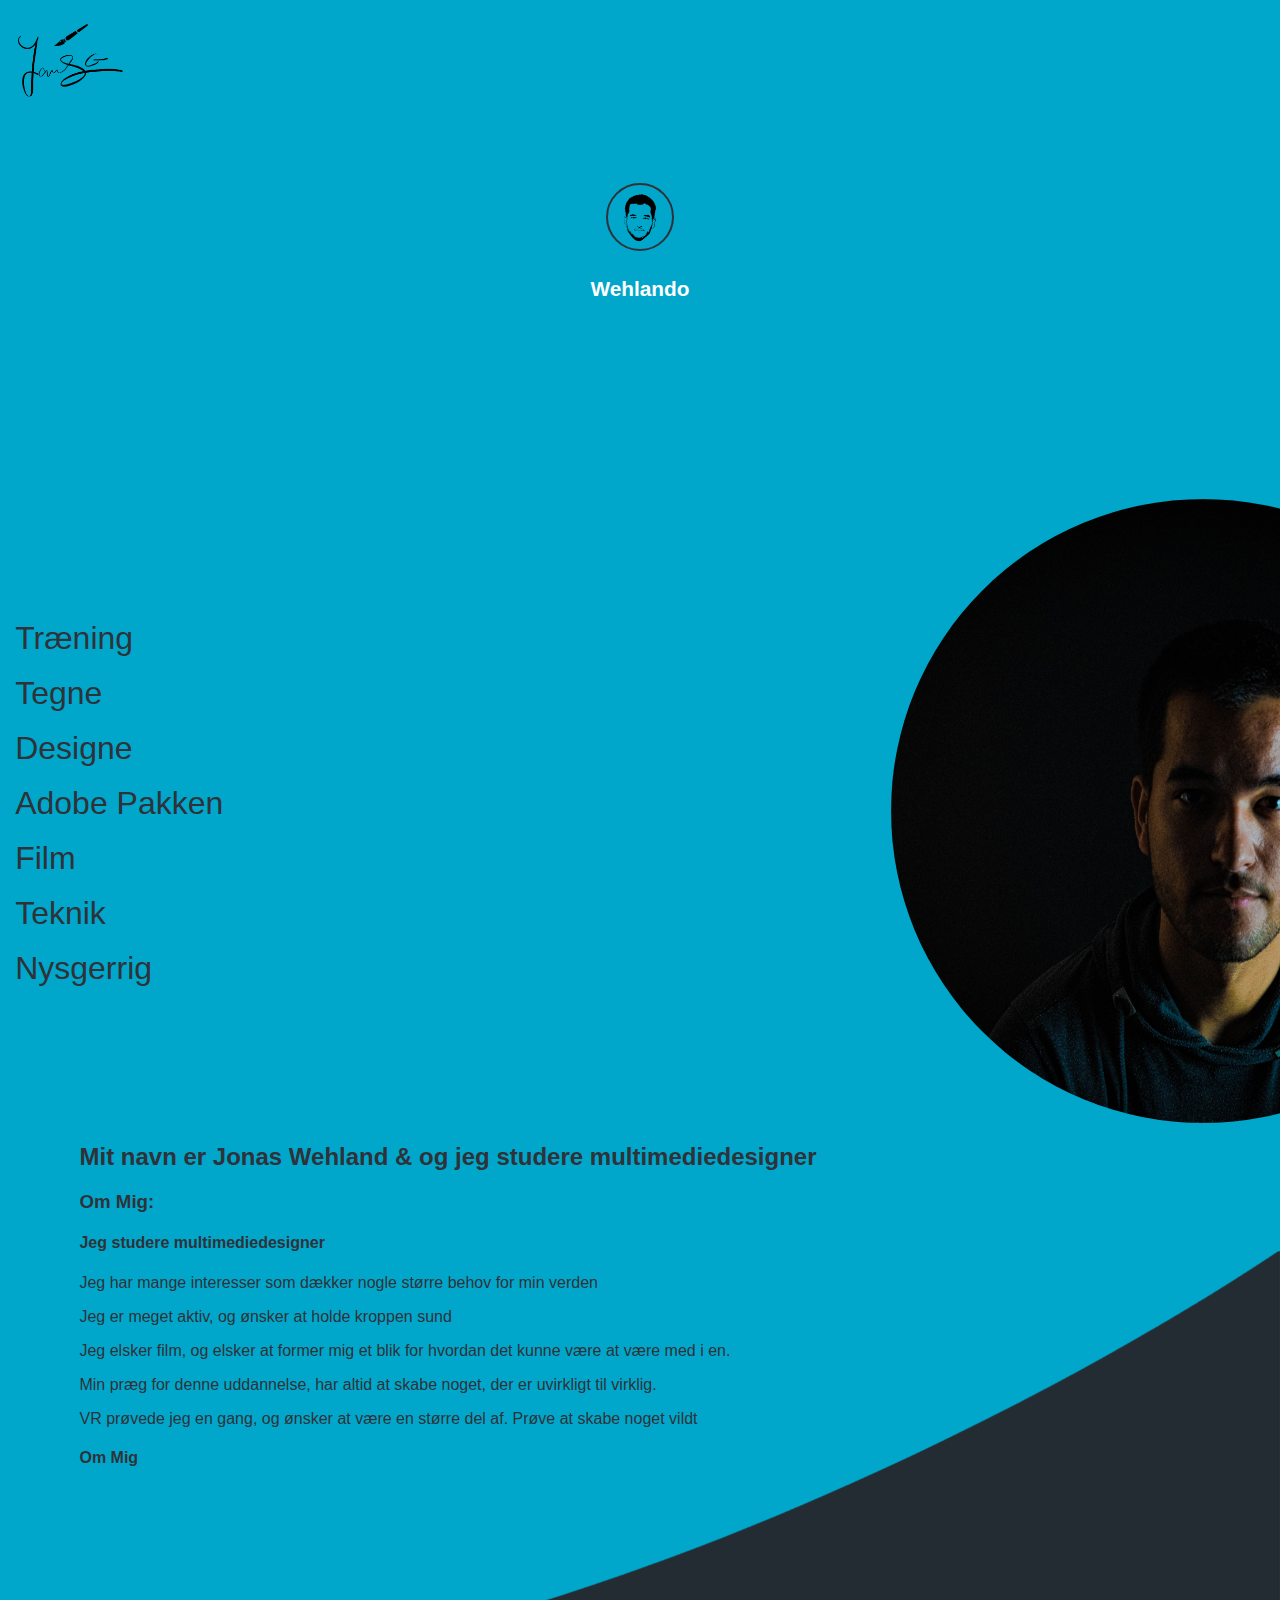
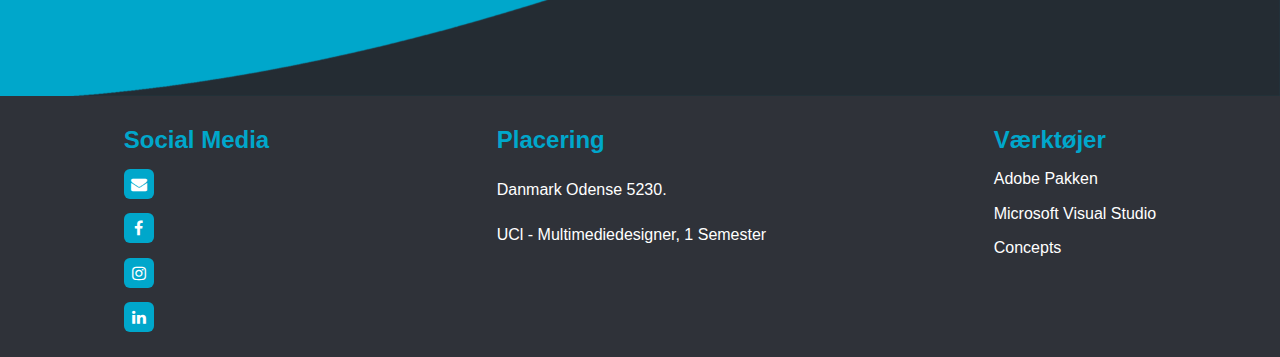
<file: aboutme.html>
<!DOCTYPE html>

<html lang="en">
    
<head>
    <link rel="stylesheet" href="style.css">
    <link rel="stylesheet" href="https://cdnjs.cloudflare.com/ajax/libs/font-awesome/4.7.0/css/font-awesome.min.css">
    <meta charset="UTF-8">
    <link rel="shortcut icon" type="image/jpg" href="lillelogo.png"/>
    <meta http-equiv="X-UA-Compatible" content="IE=edge">
    <meta name="viewport" content="width=¨device-width, initial-scale=1.0">
    <title>Wehlando</title>

</head>

<body> 

    <header class="header">

        

        <a href="index.html" alt="link">
            
            <img class="logo" src="pics/logo.png" alt="logo">
        
        </a>
           
       
        <a href="aboutme.html">
            
            
            <img class="smallani" src="figures/face.png" alt="Nogo">
        
        </a>
        
        <h1 class="wehlando"> Wehlando</h1> 
       
    
     

    </header>
     


    <main class="main">
        <div class="jonas">

            <img class="aboutme" src="pics/jonasw.png" alt="Virker ikke">
            <ul class="aboutmetext">
                <li class="intrest">Træning</li>
                <br>
                <li class="intrest">Tegne</li>
                <br>
                <li class="intrest">Designe</li>
                <br>
                <li class="intrest"> Adobe Pakken</li>
                <br>
                <li class="intrest">Film</li>
                <br>
                <li class="intrest">Teknik</li>
                <br>
                <li class="intrest">Nysgerrig</li>
            </ul>
        </div>
        
        <div class="me1">
    
            <h2>Mit navn er Jonas Wehland & og jeg studere multimediedesigner</h2>
            <h3>Om Mig:</h4>
            <h4>Jeg studere multimediedesigner</h4>
            <p>Jeg har mange interesser som dækker nogle større behov for min verden</p>
            <p>Jeg er meget aktiv, og ønsker at holde kroppen sund</p>
            <p>Jeg elsker film, og elsker at former mig et blik for hvordan det kunne være at være med i en.</p>
            <p>Min præg for denne uddannelse, har altid at skabe noget, der er uvirkligt til virklig.</p>
            <p>VR prøvede jeg en gang, og ønsker at være en større del af. Prøve at skabe noget vildt</p>
            <h4>Om Mig</h4>
        </div>
            </div>
                    
      
        <img class="figure3" src="figures/figure3.png" alt="figur">
        
     
    </main>
    
    
    
              
    

    

         
            
            
        <div class="footer-container">
            <div class="footer">
                <div class="footer-heading footer2">
                    <h2>Social Media</h2>
                    
                    <a href="mailto:Wehland97@hotmail.com"><i class="fa fa-envelope"></i></a>
                    <a href="https://www.facebook.com/jonas.wehland"><i class="fa fa-facebook"></i></a>
                    <a href="https://www.instagram.com/wehlando/"><i class="fa fa-instagram"></i></a>
                    <a href="https://www.linkedin.com/in/jonas-wehland-b73b04154/"><i class="fa fa-linkedin"> </i></a>
                  
                </div>
                <div class="footer-heading footer1">
                    <h2> Placering</h2>
                    <a href="https://www.google.dk/maps/place/5230+Odense+M/@55.3791139,10.3978676,14.25z/data=!4m5!3m4!1s0x464d200d1c7fa4bd:0x59bf4cacdaa1f87c!8m2!3d55.3790617!4d10.4033399">Danmark Odense 5230.</a>
                    <a href="https://www.ucl.dk/kontakt/odense#UCLSeebladsgade">UCl - Multimediedesigner, 1 Semester</a>
                  
                </div> 
                <!--Class phone, link det til "om mig"-->
                <div class="footer-heading footer3">
                    <h2>Værktøjer</h2>
                    <a>Adobe Pakken</a>
                    <a>Microsoft Visual Studio</a>
                    <a>Concepts</a>
    
                </div>
                
                
            </div>
    
        </div>
            


</body>
        
</html>
</file>
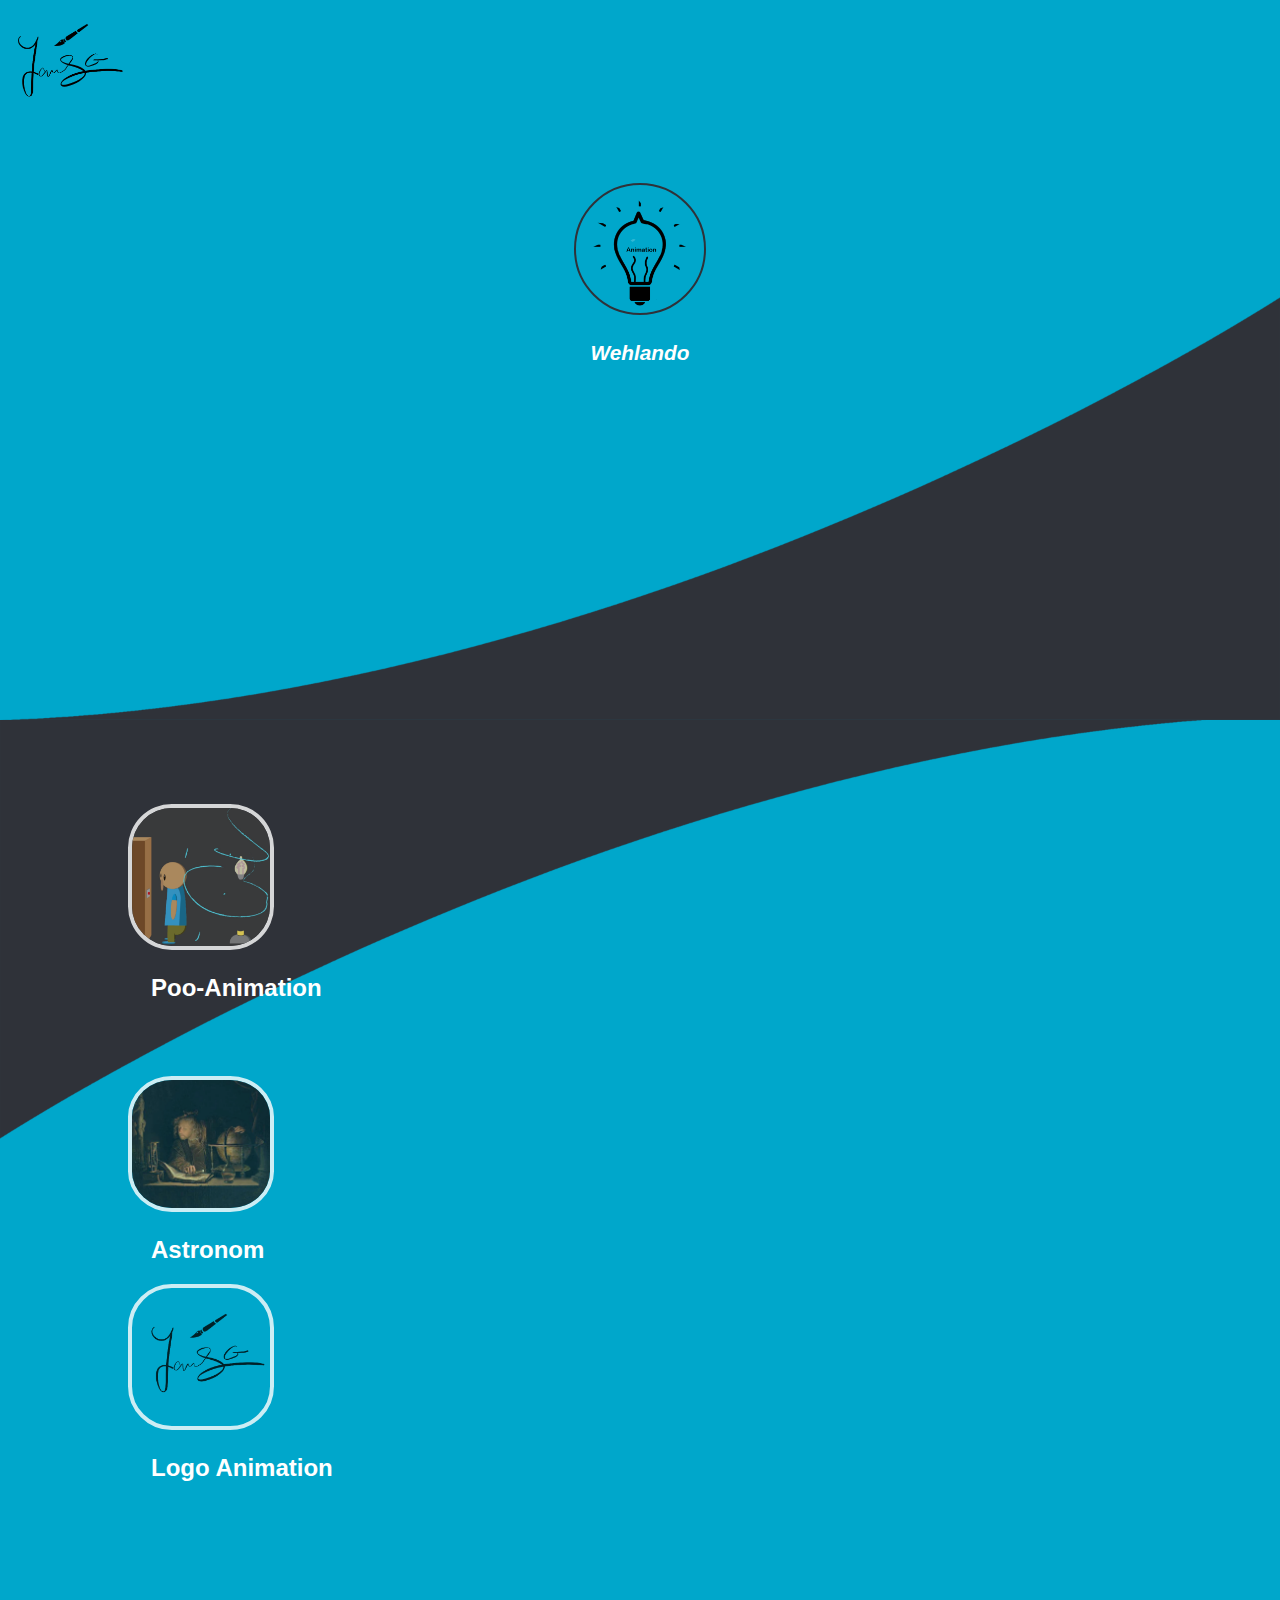
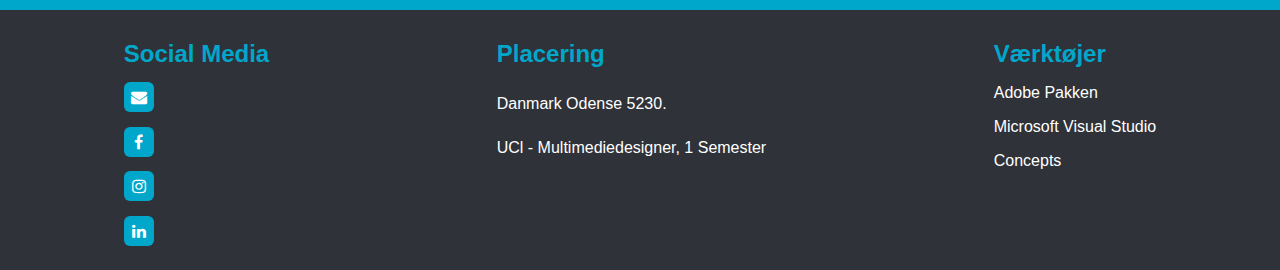
<file: animation.html>
<!DOCTYPE html>

<html lang="en">
    
<head>
    <link rel="stylesheet" href="style.css">
    <link rel="stylesheet" href="https://cdnjs.cloudflare.com/ajax/libs/font-awesome/4.7.0/css/font-awesome.min.css">
    <meta charset="UTF-8">
    <link rel="shortcut icon" type="image/jpg" href="lillelogo.png"/>
    <meta http-equiv="X-UA-Compatible" content="IE=edge">
    <meta name="viewport" content="width=¨device-width, initial-scale=1.0">
    <title>Wehlando</title>

</head>

<body> 
                                <!--Logo, og Video-->
<!--Nice, semantisk--> 
    <header class="header">

        

        <a href="index.html" alt="link">
            
            <img class="logo" src="pics/logo.png" alt="logo">
        
        </a>
           
        <a href="animation.html">
            
            <img class="small" src="figures/bulb.png" alt="Nogo">
        
        </a>
        

        <h1 class="wehlando"><i>Wehlando</i></h1>
    
     

    </header>
     


    <main class="main">

            
            <img class="figure1" src="figures/figure5.png" alt="figur">
       

            <img class="figure2" src="figures/figure6.png" alt="figur">
 
    </main>
    
        
    
    <div class="projects">
      
        <a href="pooanimation.html"><img src="pics/panimatiion.JPG" alt="" class="image" ></a> 
        <div class="text"><h2>Poo-Animation</h2></div>
        <br>
        <br>
        <br>
        <a href="painting.html"><img src="pics/maleri.JPG" alt="" class="image"></a> 
        <div class="text"><h2>Astronom</h2></div>
       
        <a href="logoani.html"><img src="pics/pencil (1).png" alt="" class="image"></a> 
        <div class="text"><h2>Logo Animation</h2></div>
     
    </div>

            
            
            
        <div class="footer-container">
            <div class="footer">
                <div class="footer-heading footer2">
                    <h2>Social Media</h2>
                    
                    <a href="mailto:Wehland97@hotmail.com"><i class="fa fa-envelope"></i></a>
                    <a href="https://www.facebook.com/jonas.wehland"><i class="fa fa-facebook"></i></a>
                    <a href="https://www.instagram.com/wehlando/"><i class="fa fa-instagram"></i></a>
                    <a href="https://www.linkedin.com/in/jonas-wehland-b73b04154/"><i class="fa fa-linkedin"> </i></a>
                  
                </div>
                <div class="footer-heading footer1">
                    <h2> Placering</h2>
                    <a href="https://www.google.dk/maps/place/5230+Odense+M/@55.3791139,10.3978676,14.25z/data=!4m5!3m4!1s0x464d200d1c7fa4bd:0x59bf4cacdaa1f87c!8m2!3d55.3790617!4d10.4033399">Danmark Odense 5230.</a>
                    <a href="https://www.ucl.dk/kontakt/odense#UCLSeebladsgade">UCl - Multimediedesigner, 1 Semester</a>
                  
                </div> 
                <!--Class phone, link det til "om mig"-->
                <div class="footer-heading footer3">
                    <h2>Værktøjer</h2>
                    <a>Adobe Pakken</a>
                    <a>Microsoft Visual Studio</a>
                    <a>Concepts</a>
    
                </div>
                
                
            </div>
    
        </div>
            


</body>
        
</html>
</file>
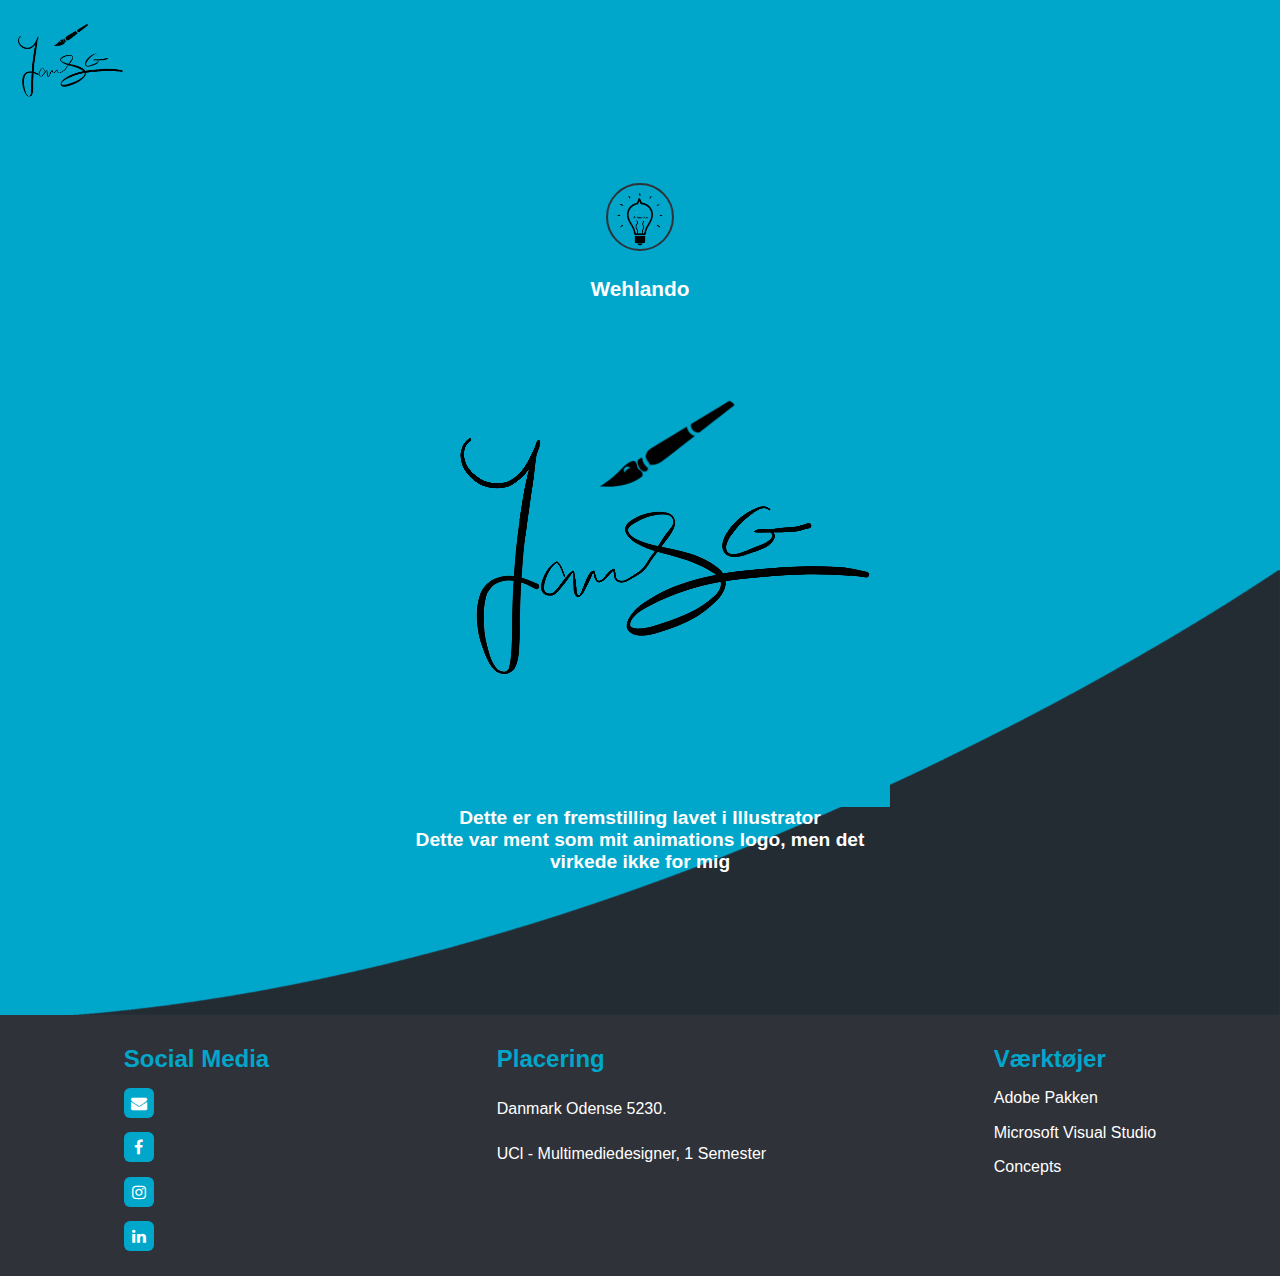
<file: logoani.html>
<!DOCTYPE html>

<html lang="en">
    
<head>
    <link rel="stylesheet" href="style.css">
    <link rel="stylesheet" href="https://cdnjs.cloudflare.com/ajax/libs/font-awesome/4.7.0/css/font-awesome.min.css">
    <meta charset="UTF-8">
    <link rel="shortcut icon" type="image/jpg" href="lillelogo.png"/>
    <meta http-equiv="X-UA-Compatible" content="IE=edge">
    <meta name="viewport" content="width=¨device-width, initial-scale=1.0">
    <title>Wehlando</title>

</head>

<body> 

    <header class="header">

        

        <a href="home.html" alt="link">
            
            <img class="logo" src="pics/logo.png" alt="logo">
        
        </a>
           
       
        <a href="animation.html">
            
            
            <img class="smallani" src="figures/bulb.png" alt="Nogo">
        
        </a>
        
        <h1 class="wehlando"> Wehlando</h1> 
       
    
     

    </header>
     


    <main class="main">
        <div class="logoani">
            <h2 class="pootx">Dette er en fremstilling lavet i Illustrator <br> Dette var ment som mit animations logo, men det virkede ikke for mig</h2>
        </div>
        
            
        <img class="figure3" src="figures/figure3.png" alt="figur">
     
    </main>
    
    
        
    
         
            
            
        <div class="footer-container">
            <div class="footer">
                <div class="footer-heading footer2">
                    <h2>Social Media</h2>
                    
                    <a href="mailto:Wehland97@hotmail.com"><i class="fa fa-envelope"></i></a>
                    <a href="https://www.facebook.com/jonas.wehland"><i class="fa fa-facebook"></i></a>
                    <a href="https://www.instagram.com/wehlando/"><i class="fa fa-instagram"></i></a>
                    <a href="https://www.linkedin.com/in/jonas-wehland-b73b04154/"><i class="fa fa-linkedin"> </i></a>
                  
                </div>
                <div class="footer-heading footer1">
                    <h2> Placering</h2>
                    <a href="https://www.google.dk/maps/place/5230+Odense+M/@55.3791139,10.3978676,14.25z/data=!4m5!3m4!1s0x464d200d1c7fa4bd:0x59bf4cacdaa1f87c!8m2!3d55.3790617!4d10.4033399">Danmark Odense 5230.</a>
                    <a href="https://www.ucl.dk/kontakt/odense#UCLSeebladsgade">UCl - Multimediedesigner, 1 Semester</a>
                  
                </div> 
                <!--Class phone, link det til "om mig"-->
                <div class="footer-heading footer3">
                    <h2>Værktøjer</h2>
                    <a>Adobe Pakken</a>
                    <a>Microsoft Visual Studio</a>
                    <a>Concepts</a>
    
                </div>
                
                
            </div>
    
        </div>
            


</body>
        
</html>
</file>
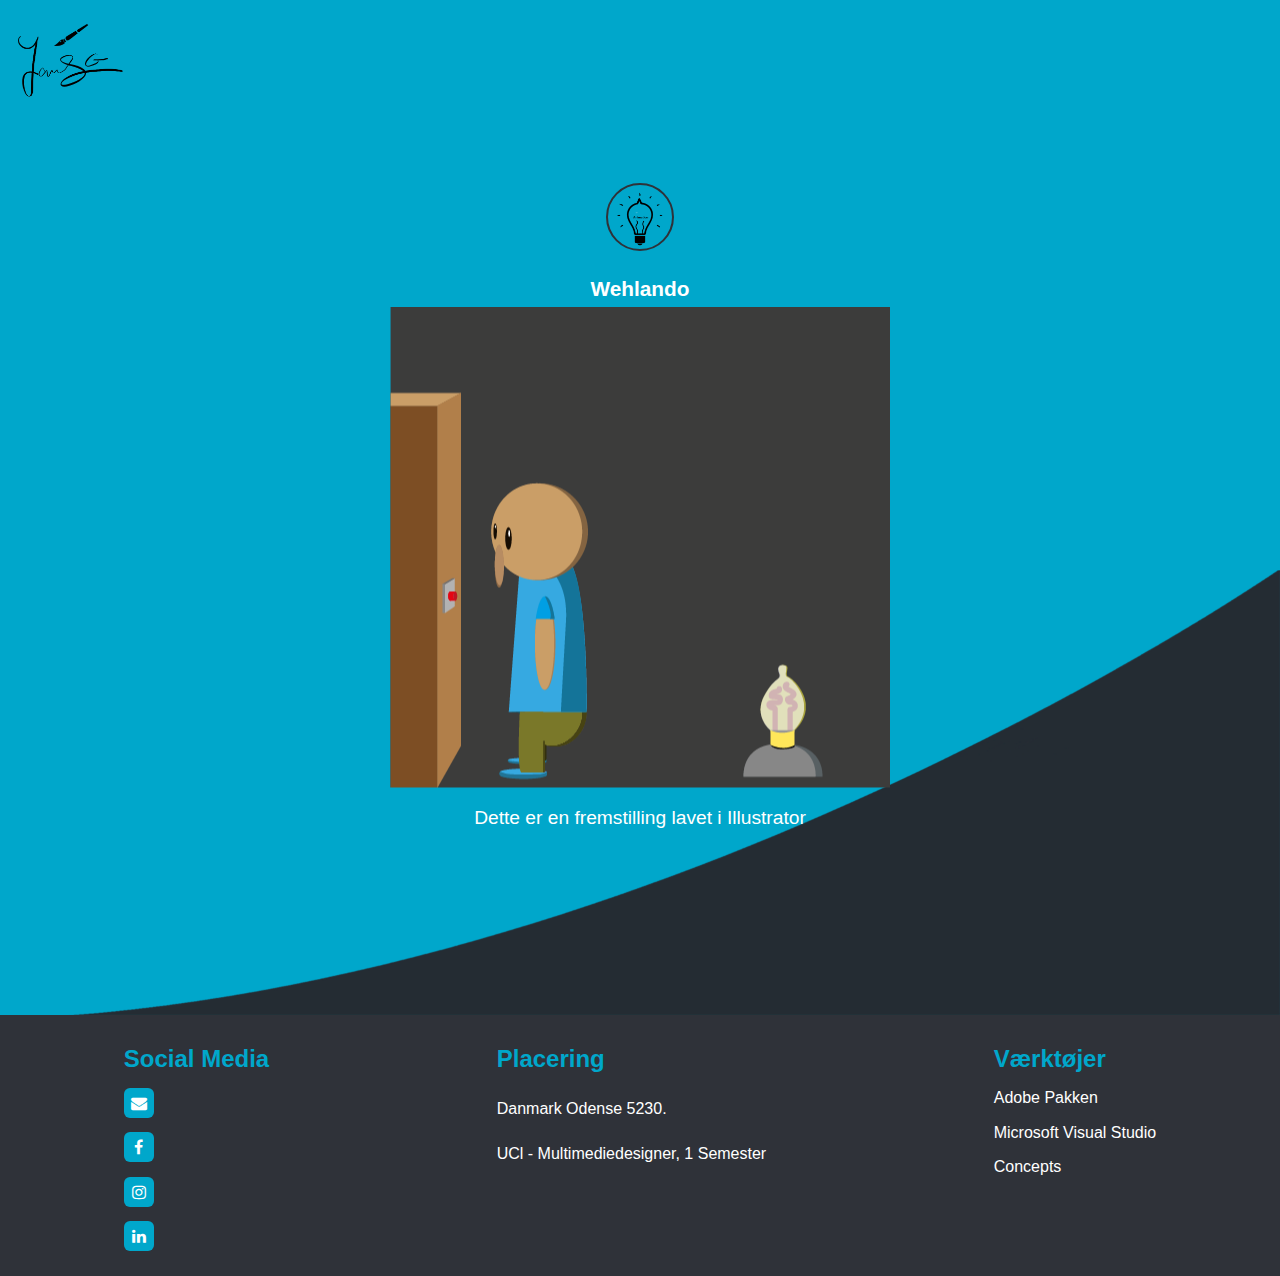
<file: pooanimation.html>
<!DOCTYPE html>

<html lang="en">
    
<head>
    <link rel="stylesheet" href="style.css">
    <link rel="stylesheet" href="https://cdnjs.cloudflare.com/ajax/libs/font-awesome/4.7.0/css/font-awesome.min.css">
    <meta charset="UTF-8">
    <link rel="shortcut icon" type="image/jpg" href="lillelogo.png"/>
    <meta http-equiv="X-UA-Compatible" content="IE=edge">
    <meta name="viewport" content="width=¨device-width, initial-scale=1.0">
    <title>Wehlando</title>

</head>

<body> 

    <header class="header">

        

        <a href="index.html" alt="link">
            
            <img class="logo" src="pics/logo.png" alt="logo">
        
        </a>
           
       
        <a href="animation.html">
            
            
            <img class="smallani" src="figures/bulb.png" alt="Nogo">
        
        </a>
        
        <h1 class="wehlando"> Wehlando</h1> 
       
    
     

    </header>
     


    <main class="main">
        <div class="poo">
            <h class="pootx">Dette er en fremstilling lavet i Illustrator</h2>
        </div>
        
            
        <img class="figure3" src="figures/figure3.png" alt="figur">
     
    </main>
    
    
        
    
         
            
            
        <div class="footer-container">
            <div class="footer">
                <div class="footer-heading footer2">
                    <h2>Social Media</h2>
                    
                    <a href="mailto:Wehland97@hotmail.com"><i class="fa fa-envelope"></i></a>
                    <a href="https://www.facebook.com/jonas.wehland"><i class="fa fa-facebook"></i></a>
                    <a href="https://www.instagram.com/wehlando/"><i class="fa fa-instagram"></i></a>
                    <a href="https://www.linkedin.com/in/jonas-wehland-b73b04154/"><i class="fa fa-linkedin"> </i></a>
                  
                </div>
                <div class="footer-heading footer1">
                    <h2> Placering</h2>
                    <a href="https://www.google.dk/maps/place/5230+Odense+M/@55.3791139,10.3978676,14.25z/data=!4m5!3m4!1s0x464d200d1c7fa4bd:0x59bf4cacdaa1f87c!8m2!3d55.3790617!4d10.4033399">Danmark Odense 5230.</a>
                    <a href="https://www.ucl.dk/kontakt/odense#UCLSeebladsgade">UCl - Multimediedesigner, 1 Semester</a>
                  
                </div> 
                <!--Class phone, link det til "om mig"-->
                <div class="footer-heading footer3">
                    <h2>Værktøjer</h2>
                    <a>Adobe Pakken</a>
                    <a>Microsoft Visual Studio</a>
                    <a>Concepts</a>
    
                </div>
                
                
            </div>
    
        </div>
            


</body>
        
</html>
</file>
<file: style.css>
body{
    margin: 0%;
    background-color: #00A7CB;
    font-family: Arial, Helvetica, sans-serif;
}

header{
  width: 100%;
  position: absolute;

}

h1 {
    
    color: white;
    margin: 0 auto;
    text-align: center;
    margin-bottom: -7%;
    
   
}


.logo{

    width: 10%;
    margin-bottom: 4%;
}

.greenscreen{

    border: 4px solid white;
    width: 45%;
    color: white;
    margin-top: 10%;
    
   

}
nav{

display: block;
margin-left: 0;
margin-right: 0;

}
.fonts{

    display: flex;
    width: 50%;
    margin: 0 auto;

}


.design{
    margin-top: -40%;
}



.jonas{display: flex;
  align-items: center;
  margin: auto;
  justify-content: center;

}

.jonastext{

  text-align: center;
  margin: 0%;
  color: white;

}
video{

display: flex;
align-items: center;  
margin: 0 auto;
border: 3px solid white;

}

main{

  display: flex;
  justify-content: center;
  margin:0 auto;
  flex-wrap: wrap;
  
}

main .figure1{

max-width: 1920px;
min-width: 600px;
}


main .figure2{
    max-width: 1920px;
    min-width: 600px;
}

.figure3{

  max-width: 1920px;
  min-width: 600px;
  margin-top: -40%;
  }
  .figure4{

    
    max-width: 1920px;
    min-width: 600px;
    margin-bottom: -30%;
    }



.objects{
  display: flex;
  justify-content: center;
  margin:0 auto;
 
}

nav{
  display: flex;
  justify-content: center;
  margin: 0 auto
}



  .picture{
  display: flex;
  justify-content: right;
  margin: 0 auto;
  align-items: center;
  margin-bottom: 60%;
  width: 40%;
  height: 40%;
  border-radius: 50%;
  margin-top: 8%;
  margin-right: 10%;
  }


.com{
  display:flex;
  justify-self: left;
  align-items: center;
  margin-bottom: 0;
  margin-left:-10%;
  margin-top: 10%;
}


.projects{
  
  position: relative;
  margin-left: 10%;
  color: white;
  margin-bottom: 10%;
  margin-top:-50% ;
  
 
}


.image{

  width: 12%;
  height: 12%;
  border: 4px solid white;
  margin:0 auto;
  border-radius: 30%;
  transition: 0.5s;
  opacity: 80%;
}

.info{
  display: flex;
  align-items: center;
  margin: auto;
  flex-wrap: wrap;
  float:right;
}
  
.image:hover{
 
  width: 16%;
  height: 16%;
  border: 5px solid white;
  margin:0 auto;
  border-radius: 30%;
  transition: 0.5s;
  opacity: 100%;
}

.objects .circle{

margin:0 auto;
width: 50%;
background-color: #00A7CB;
border-radius: 50%;
opacity: 80%;
transition: 0.5s;


}


.objects .circle:hover{
  width:55%;
  border: 2px solid #2F3239;
  border-radius: 50%;
  opacity: 100%;
  transition: 0.5s;
  
 }

 
 .aside a {
  text-decoration: none;
  color:white;
  opacity: 100%;
  text-align: center;
  margin-bottom: 10%;
  font-size: 80%;
 }


 
                                                 
  .sprite{
    position: absolute;
    margin: 2% auto;
    background: url('pencil.png') left center;
    animation: play 1.5s steps(32) ;
    float: left;
  }
  @keyframes play {
    100% { background-position: -16000px; }
  }

  .pencil{
    width: 500px;
    height: 500px;
    margin: 2% auto;
    background: url('animation_Tegnebræt\ 1_Tegnebræt\ 1.png') left center;
    animation: play 2.5s steps(32) infinite ;
    
  }
  @keyframes play {
    100% { background-position: -16000px; }
  }



figure{
    width: 96%;
    padding: 2%;
    background-color: #2F3239;
    margin:0;
}

.figure8{
 display: flex;
 justify-self: center;
 align-items: center;
 display: inline-block;
width: 13%;
height:13%;
  background-color: violet;
  margin: 0;
  margin-top: 20%;

}


.text{

margin-left: 2%;
}

.hobby{
  width:50%;
  margin-top: 30%;
}

.covid{
  width: 80%;
  margin-top: 100% ;
}

.greenscreen{
  width:50%;
  margin-top: 30%;

}

.greenscreen2{
  width:50%;

}

.homevideo{
  width:50%;
  margin-top: 10%;
}

.me{
  display: flex;
  margin: 0;
  justify-self: center;
  align-items: center;
  float: left;
}



.background{
  background-color: wheat ;
  background-image: url(figure.png);
  width: 100%;
  height: 100%;
}


.footer-container{
 
  background-color: #2F3239;
  width: 100%;
  content: "";
  display: table;
  clear: both;
  bottom: 0;
}

.footer-container2{

   
  background-color: #2F3239;
  width: 100%;
  content: "";
  display: table;
  clear: both;
  bottom: 0;
}

.footer{
  padding: 10px;
  background-color:#2F3239;
  color: #00A7CB;
  display: flex;
  flex-wrap: wrap;
  justify-content: center;
  margin: 0 auto;
 
}

.footer-heading {
  display: flex;
  flex-direction: column;
  margin: 0 auto ;
}



.footer-heading h2{
margin-bottom: 10%;

}


.footer-heading a{
  color: white;
  margin-bottom: 10%;
  text-decoration: none;
  }
  
.footer-heading a:hover{
    color: #00A7CB;
    text-decoration: none;
    margin-bottom: 10%;

    }

    main .camara{

    width: 20%;
    height: 20%;
    margin: 0 auto;
    position: relative;
    left: 30%;
    top: 35vw;

    }

  .aboutme{

  position: relative;
 
    width: 50%;
    margin: 0 auto;
    float: right;
    margin-right: -40%;
    border-radius: 50%;
    margin-top: 40%;
    
    
    }
    
    
    .aboutmetext{

     margin-top:40% ;
    }
    
  
  
.footer-heading .fa{
  color: white;
  width:30px;
  height:30px;
  background-color: #00A7CB;
  display: flex;
  justify-content: center;
  border-radius: 20%;
  align-items: center;
  transition: 0.5s;
  
  
  }

  .small{

    display: flex;
    justify-content: center;
    width: 10%;
    margin: 0 auto;
    border: 2px solid #2F3239 ;
    border-radius: 50%;
    transition: 0.5s;
   
  }
  .small:hover{

    display: flex;
    justify-content: center;
    width: 12%;
    margin: 0 auto;
    border: 2px solid #2F3239 ;
    border-radius: 50%;
    transition: 0.5s;
   
  }

  
  .smallani{

    display: flex;
    justify-content: center;
    width: 5%;
    margin: 0 auto;
    border: 2px solid #2F3239 ;
    border-radius: 50%;
    transition: 0.5s;
   
  }
  .smallani:hover{

    display: flex;
    justify-content: center;
    width: 6%;
    margin: 0 auto;
    border: 2px solid #2F3239 ;
    border-radius: 50%;
    transition: 0.5s;
   
  }

  .wehlando{
    
    text-decoration: none;
    margin-top: 2%;
    font-size: 130%;

  }

  .astronom{

width: 100%;
margin-top: 60%;


  }
 



    
.footer-heading .fa:hover{

  background-color:#00A7CB ;
  width:40px;
  height:40px;
  transition: 0.5s;
  }

        
.footer-heading h2:hover{

  color: white;
  transition: 0.5s;

  }
  


.dude:hover{

  color: red;
}


.me{
  position: absolute;
  float: right;
  border-radius: 40%;
  margin-top: 10%;
  margin-right: 10%;
}
.me1{
  position: relative;
  color: #2F3239;
  margin-right: 30%;
  
}

.intrest{ 
color: #2F3239;
font-size: 200%;
margin-left: -500%;
}

.icon{

    width: 80%;
}

.poo {
  position: relative;
  width: 500px;
  height:500px;
  margin: 0 auto;
  background: url('pics/pooanimation.png') left center;
  animation: play 2s steps(32) infinite;
  margin-top:24%;
}

@keyframes play {
    100% { background-position: -16000px; }
} 



.logoani{

  
  position: relative;
  width: 500px;
  height:500px;
  margin: 0 auto;
  background: url('pics/logoani.png') left center;
  animation: play 2s steps(32) infinite;
  margin-top:24%;
}

.pootx{
  display: flex;
  justify-content: center;
  color: white;
  text-align: center;
  margin-top: 100%;
  font-size: 120%;
}


.paint{
  display: flex;
  position: relative;
  justify-content: center;
  color: white;
  text-align: center;
  font-size: 120%;
}
</file>
